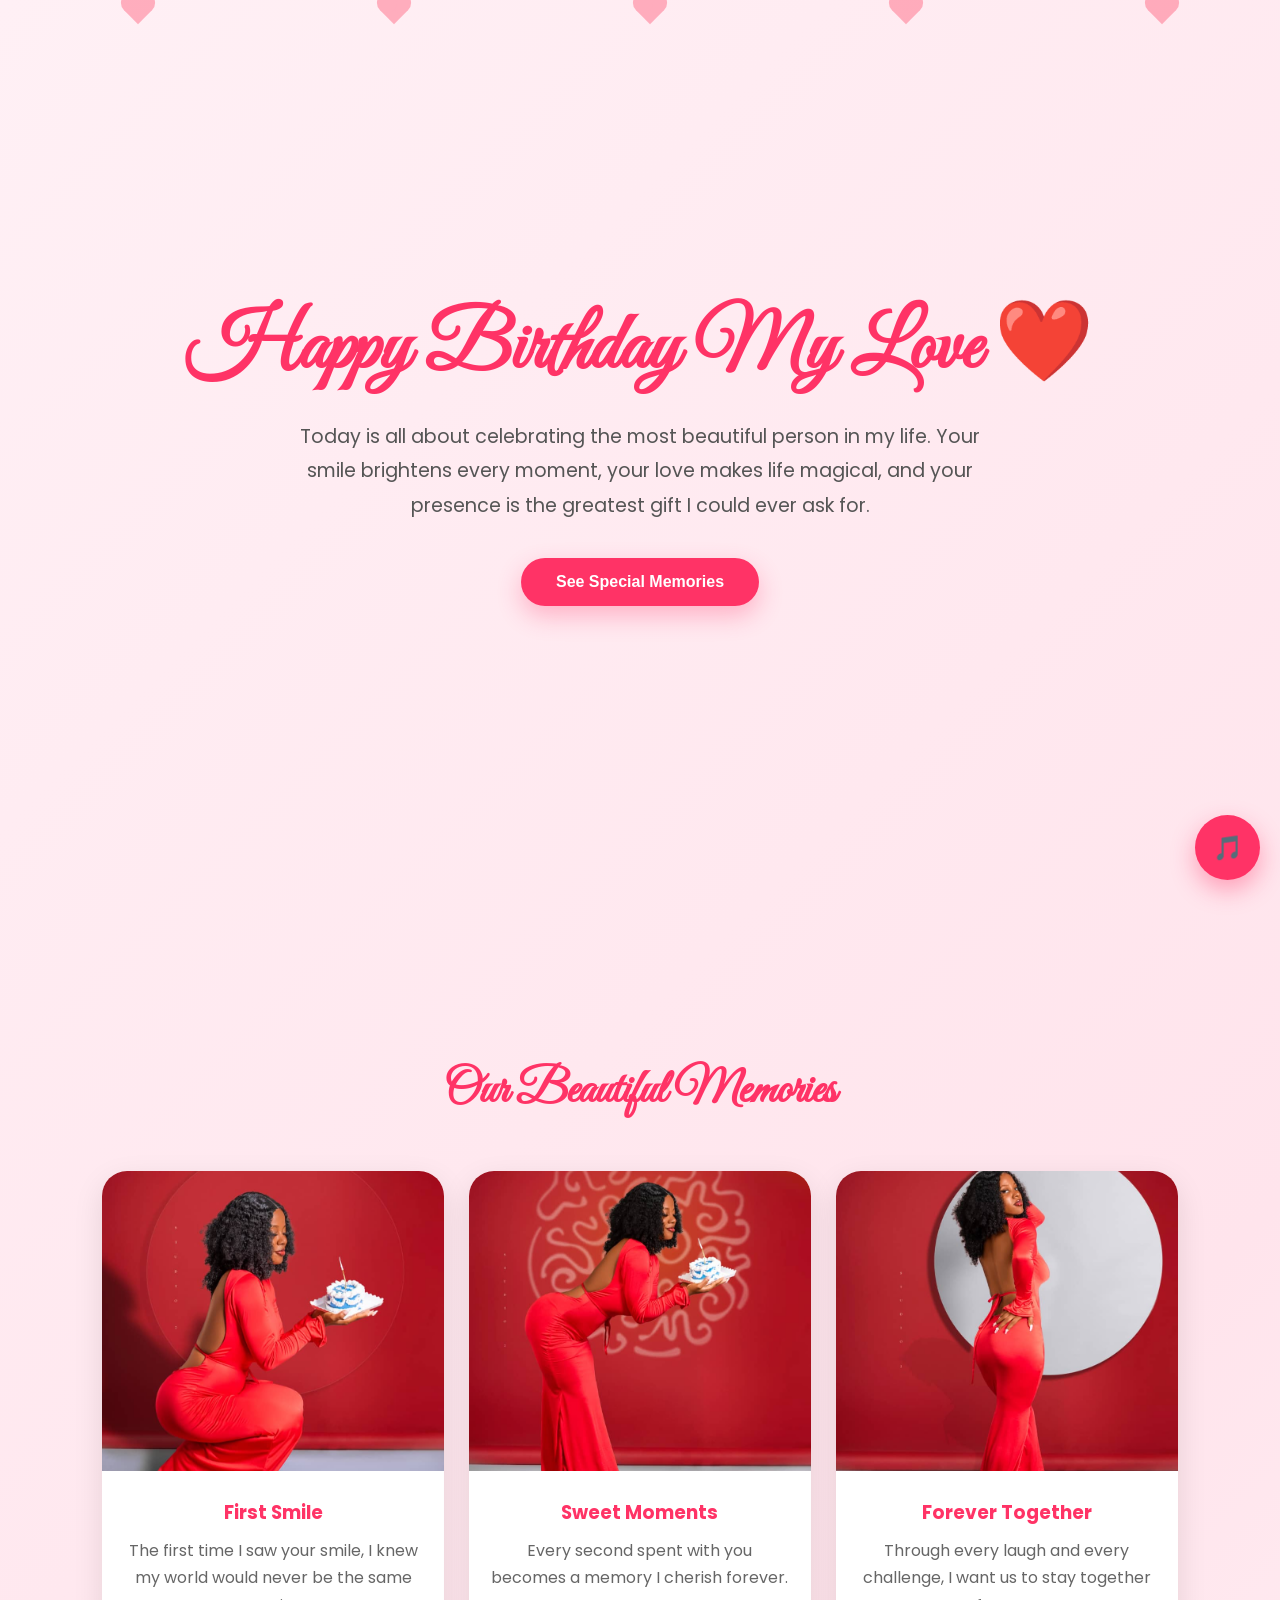
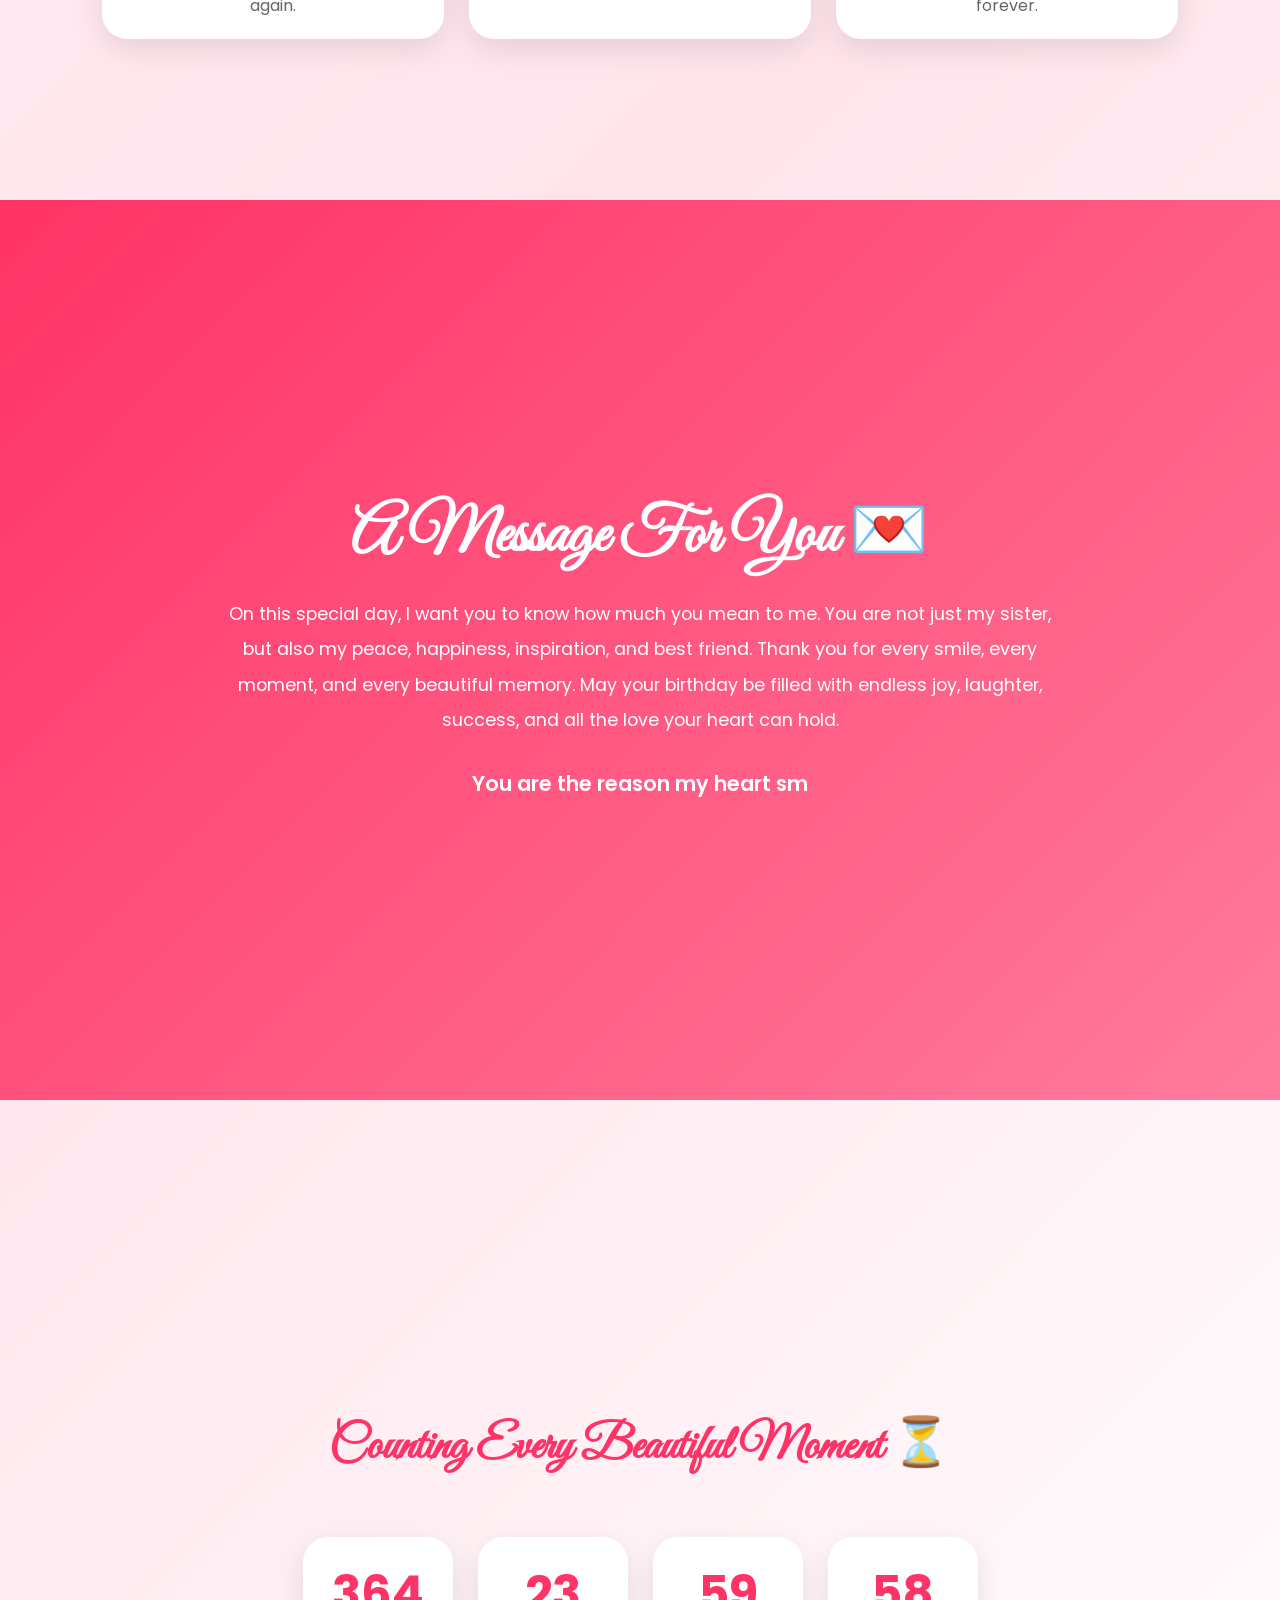
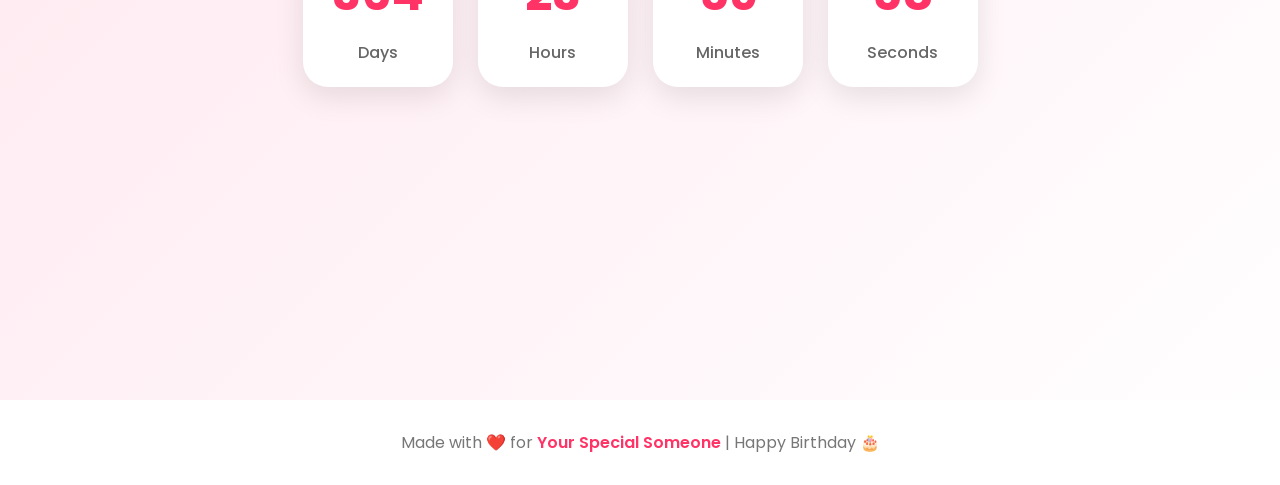
<file: index.html>
<!DOCTYPE html>
<html lang="en">
<head>
  <meta charset="UTF-8" />
  <meta name="viewport" content="width=device-width, initial-scale=1.0" />
  <title>Happy Birthday My Love</title>
  <link rel="preconnect" href="https://fonts.googleapis.com">
  <link rel="preconnect" href="https://fonts.gstatic.com" crossorigin>
  <link rel="stylesheet" href="style.css">
  <link href="https://fonts.googleapis.com/css2?family=Poppins:wght@300;400;500;600;700&family=Great+Vibes&display=swap" rel="stylesheet">
</head>
<body>

  <!-- Floating Hearts -->
  <div class="heart" style="left:10%; animation-delay:0s"></div>
  <div class="heart" style="left:30%; animation-delay:2s"></div>
  <div class="heart" style="left:50%; animation-delay:4s"></div>
  <div class="heart" style="left:70%; animation-delay:1s"></div>
  <div class="heart" style="left:90%; animation-delay:3s"></div>

  <!-- Hero Section -->
  <section class="hero">
    <h1>Happy Birthday My Love ❤️</h1>
    <p>
      Today is all about celebrating the most beautiful person in my life.
      Your smile brightens every moment, your love makes life magical,
      and your presence is the greatest gift I could ever ask for.
    </p>

    <button onclick="scrollToMemories()">See Special Memories</button>
  </section>

  <!-- Memory Section -->
  <section class="memories" id="memories">
    <h2 class="title">Our Beautiful Memories</h2>

    <div class="gallery">
      <div class="card">
        <img src="img.jpg" alt="memory">

        <div class="card-content">
          <h3>First Smile</h3>
          <p>
            The first time I saw your smile, I knew my world would never be the same again.
          </p>
        </div>
      </div>

      <div class="card">
        <img src="img 7 (1).jpg" alt="memory">

        <div class="card-content">
          <h3>Sweet Moments</h3>
          <p>
            Every second spent with you becomes a memory I cherish forever.
          </p>
        </div>
      </div>

      <div class="card">
        <img src="img 7 (2).jpg" alt="memory">

        <div class="card-content">
          <h3>Forever Together</h3>
          <p>
            Through every laugh and every challenge, I want us to stay together forever.
          </p>
        </div>
      </div>
    </div>
  </section>

  <!-- Message Section -->
  <section class="message">
    <h2>A Message For You 💌</h2>

    <p>
      On this special day, I want you to know how much you mean to me.
      You are not just my sister, but also my peace, happiness, inspiration,
      and best friend. Thank you for every smile, every moment, and every beautiful memory.
      May your birthday be filled with endless joy, laughter, success, and all the love your heart can hold.
    </p>

    <div class="typing"></div>
  </section>

  <!-- Countdown Section -->
  <section class="countdown">
    <h2 class="title">Counting Every Beautiful Moment ⏳</h2>

    <div class="count-boxes">
      <div class="box">
        <h3 id="days">00</h3>
        <span>Days</span>
      </div>

      <div class="box">
        <h3 id="hours">00</h3>
        <span>Hours</span>
      </div>

      <div class="box">
        <h3 id="minutes">00</h3>
        <span>Minutes</span>
      </div>

      <div class="box">
        <h3 id="seconds">00</h3>
        <span>Seconds</span>
      </div>
    </div>
  </section>

  <!-- Footer -->
  <footer>
    Made with ❤️ for <span>Your Special Someone</span> | Happy Birthday 🎂
  </footer>

  <!-- Music -->
  <audio id="birthdaySong" loop>
    <source src="https://www.soundhelix.com/examples/mp3/SoundHelix-Song-1.mp3" type="audio/mp3">
  </audio>

  <button class="music-btn" onclick="toggleMusic()">🎵</button>

  <script src="main.js"></script>

</body>
</html>
</file>
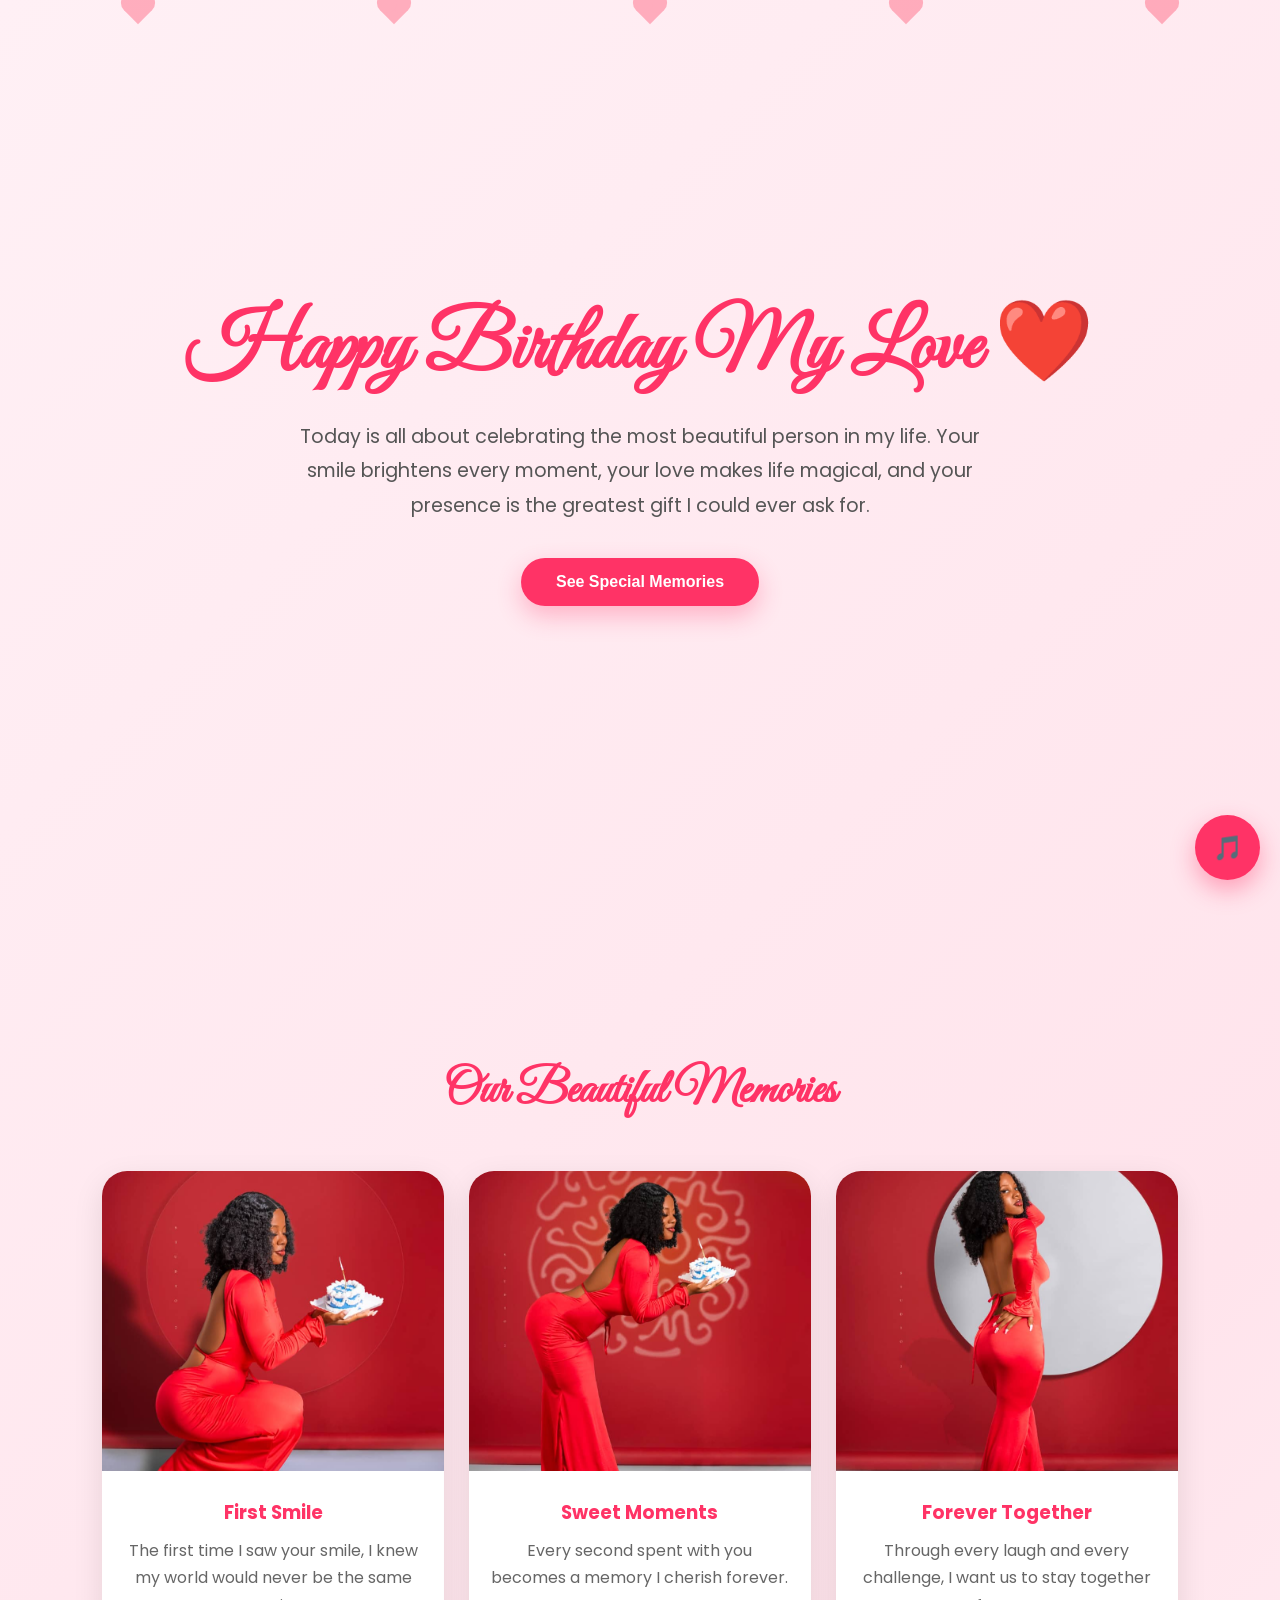
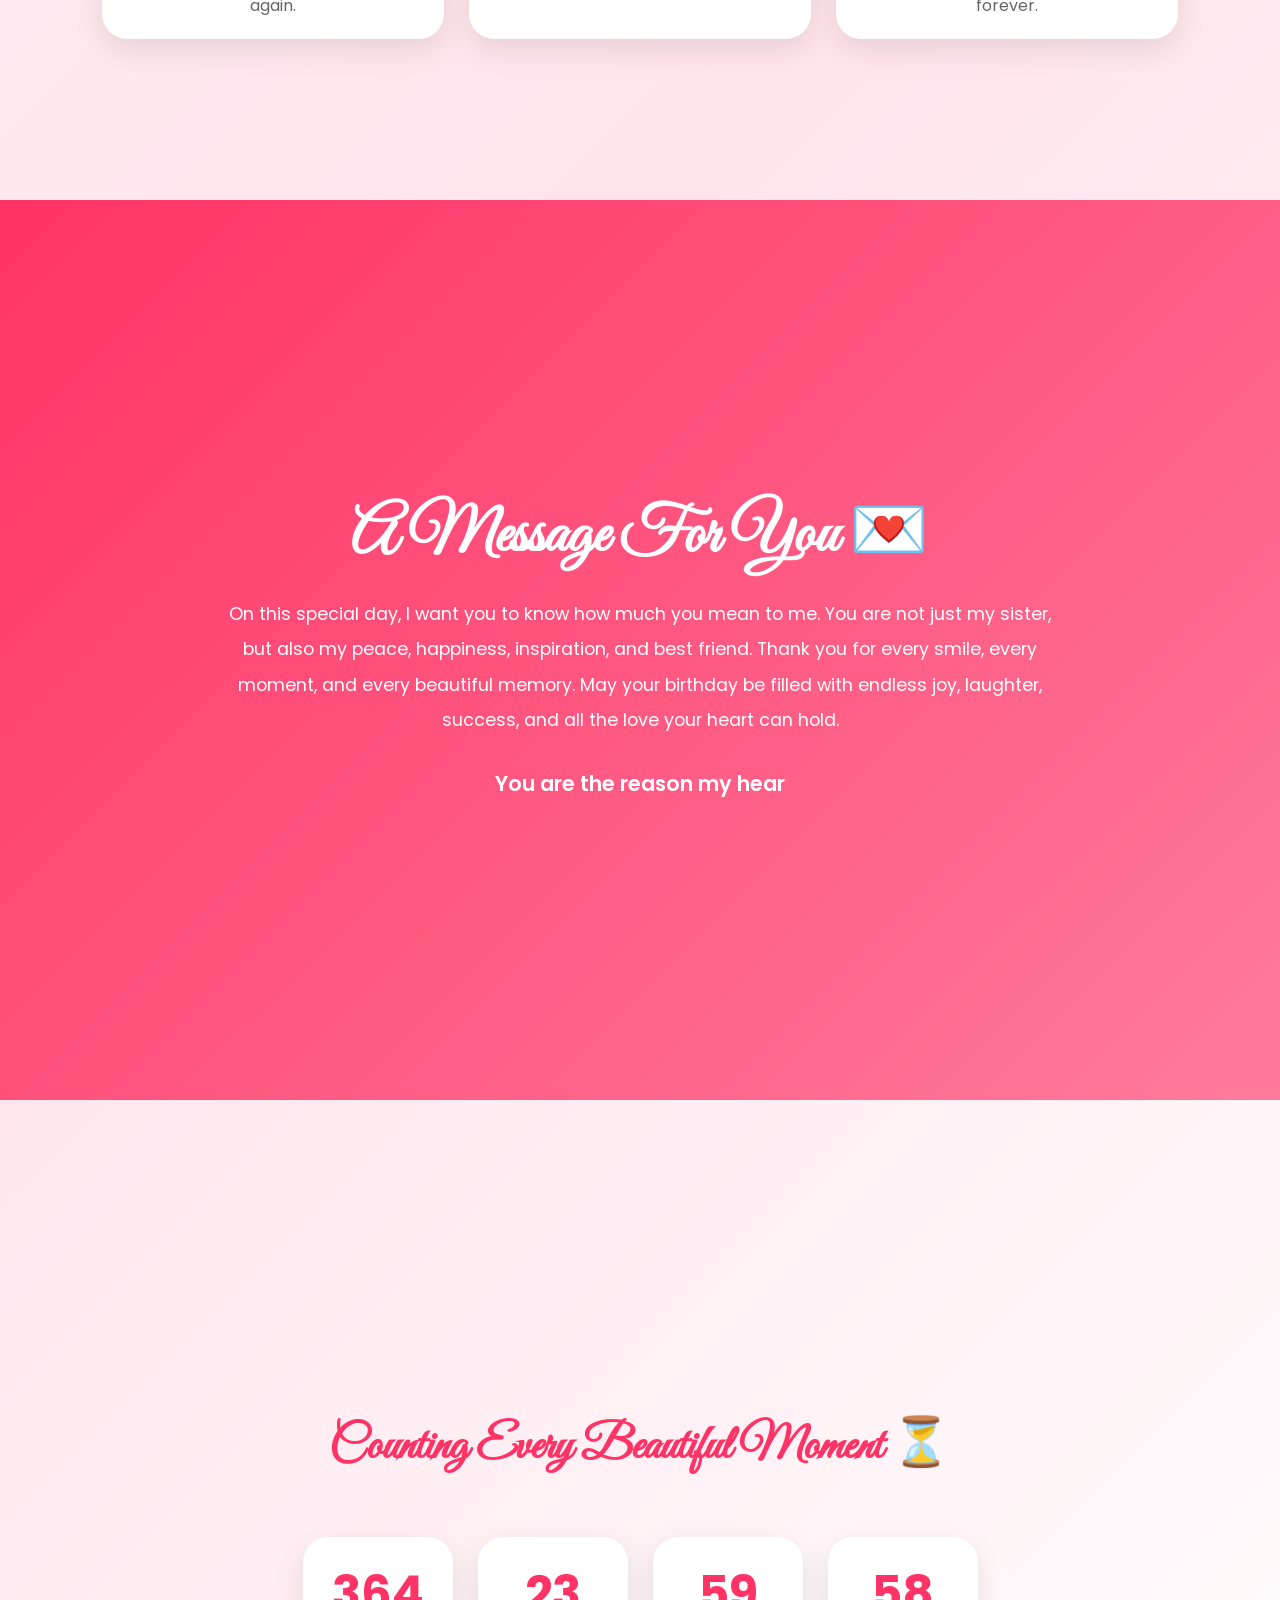
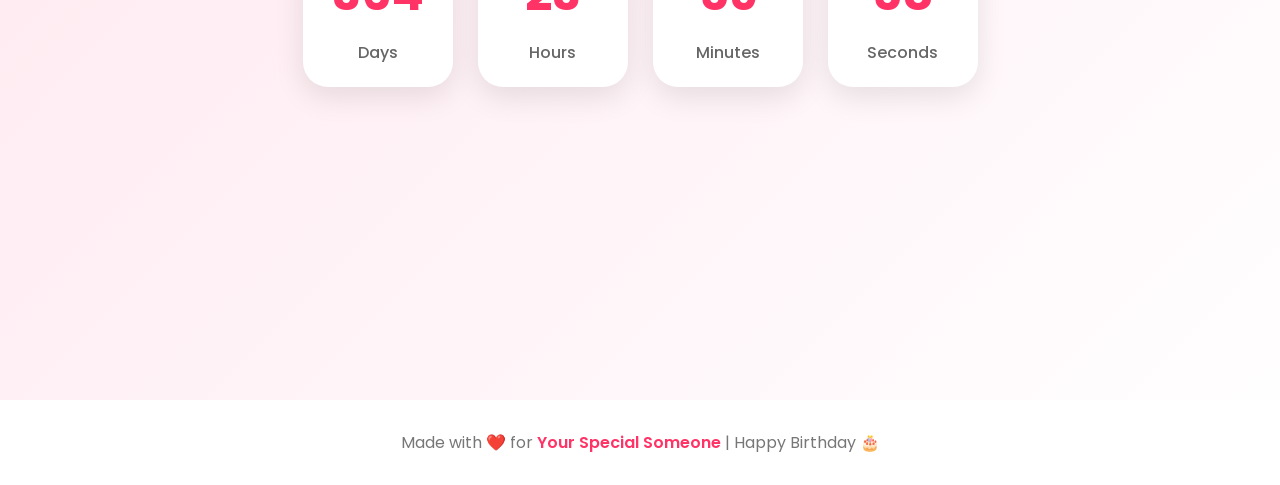
<file: birthday.html>
<!DOCTYPE html>
<html lang="en">
<head>
  <meta charset="UTF-8" />
  <meta name="viewport" content="width=device-width, initial-scale=1.0" />
  <title>Happy Birthday My Love</title>
  <link rel="preconnect" href="https://fonts.googleapis.com">
  <link rel="preconnect" href="https://fonts.gstatic.com" crossorigin>
  <link rel="stylesheet" href="birthday.css">
  <link href="https://fonts.googleapis.com/css2?family=Poppins:wght@300;400;500;600;700&family=Great+Vibes&display=swap" rel="stylesheet">
</head>
<body>

  <!-- Floating Hearts -->
  <div class="heart" style="left:10%; animation-delay:0s"></div>
  <div class="heart" style="left:30%; animation-delay:2s"></div>
  <div class="heart" style="left:50%; animation-delay:4s"></div>
  <div class="heart" style="left:70%; animation-delay:1s"></div>
  <div class="heart" style="left:90%; animation-delay:3s"></div>

  <!-- Hero Section -->
  <section class="hero">
    <h1>Happy Birthday My Love ❤️</h1>
    <p>
      Today is all about celebrating the most beautiful person in my life.
      Your smile brightens every moment, your love makes life magical,
      and your presence is the greatest gift I could ever ask for.
    </p>

    <button onclick="scrollToMemories()">See Special Memories</button>
  </section>

  <!-- Memory Section -->
  <section class="memories" id="memories">
    <h2 class="title">Our Beautiful Memories</h2>

    <div class="gallery">
      <div class="card">
        <img src="img.jpg" alt="memory">

        <div class="card-content">
          <h3>First Smile</h3>
          <p>
            The first time I saw your smile, I knew my world would never be the same again.
          </p>
        </div>
      </div>

      <div class="card">
        <img src="img 7 (1).jpg" alt="memory">

        <div class="card-content">
          <h3>Sweet Moments</h3>
          <p>
            Every second spent with you becomes a memory I cherish forever.
          </p>
        </div>
      </div>

      <div class="card">
        <img src="img 7 (2).jpg" alt="memory">

        <div class="card-content">
          <h3>Forever Together</h3>
          <p>
            Through every laugh and every challenge, I want us to stay together forever.
          </p>
        </div>
      </div>
    </div>
  </section>

  <!-- Message Section -->
  <section class="message">
    <h2>A Message For You 💌</h2>

    <p>
      On this special day, I want you to know how much you mean to me.
      You are not just my sister, but also my peace, happiness, inspiration,
      and best friend. Thank you for every smile, every moment, and every beautiful memory.
      May your birthday be filled with endless joy, laughter, success, and all the love your heart can hold.
    </p>

    <div class="typing"></div>
  </section>

  <!-- Countdown Section -->
  <section class="countdown">
    <h2 class="title">Counting Every Beautiful Moment ⏳</h2>

    <div class="count-boxes">
      <div class="box">
        <h3 id="days">00</h3>
        <span>Days</span>
      </div>

      <div class="box">
        <h3 id="hours">00</h3>
        <span>Hours</span>
      </div>

      <div class="box">
        <h3 id="minutes">00</h3>
        <span>Minutes</span>
      </div>

      <div class="box">
        <h3 id="seconds">00</h3>
        <span>Seconds</span>
      </div>
    </div>
  </section>

  <!-- Footer -->
  <footer>
    Made with ❤️ for <span>Your Special Someone</span> | Happy Birthday 🎂
  </footer>

  <!-- Music -->
  <audio id="birthdaySong" loop>
    <source src="https://www.soundhelix.com/examples/mp3/SoundHelix-Song-1.mp3" type="audio/mp3">
  </audio>

  <button class="music-btn" onclick="toggleMusic()">🎵</button>

  <script src="main.js"></script>

</body>
</html>
</file>
<file: style.css>
*{
      margin:0;
      padding:0;
      box-sizing:border-box;
      scroll-behavior:smooth;
    }

    body{
      font-family:'Poppins',sans-serif;
      background:linear-gradient(135deg,#fff0f5,#ffe4ec,#fff);
      overflow-x:hidden;
      color:#222;
    }

    section{
      min-height:100vh;
      display:flex;
      align-items:center;
      justify-content:center;
      padding:40px 8%;
      position:relative;
    }

    /* Floating Hearts */
    .heart{
      position:absolute;
      width:20px;
      height:20px;
      background:#ff4d6d;
      transform:rotate(45deg);
      animation:float 8s linear infinite;
      opacity:0.4;
    }

    .heart::before,
    .heart::after{
      content:'';
      position:absolute;
      width:20px;
      height:20px;
      background:#ff4d6d;
      border-radius:50%;
    }

    .heart::before{
      top:-10px;
      left:0;
    }

    .heart::after{
      top:0;
      left:-10px;
    }

    @keyframes float{
      0%{
        transform:translateY(100vh) rotate(45deg);
      }
      100%{
        transform:translateY(-120vh) rotate(45deg);
      }
    }

    /* Hero Section */
    .hero{
      text-align:center;
      flex-direction:column;
    }

    .hero h1{
      font-size:5rem;
      font-family:'Great Vibes',cursive;
      color:#ff3366;
      animation:fadeDown 1.5s ease;
    }

    .hero p{
      max-width:700px;
      margin-top:20px;
      font-size:1.2rem;
      line-height:1.8;
      color:#555;
      animation:fadeUp 2s ease;
    }

    .hero button{
      margin-top:35px;
      padding:15px 35px;
      border:none;
      border-radius:50px;
      background:#ff3366;
      color:#fff;
      font-size:1rem;
      font-weight:600;
      cursor:pointer;
      transition:0.4s;
      box-shadow:0 10px 25px rgba(255,51,102,0.3);
    }

    .hero button:hover{
      transform:translateY(-5px) scale(1.05);
      background:#ff174f;
    }

    @keyframes fadeDown{
      from{
        opacity:0;
        transform:translateY(-60px);
      }
      to{
        opacity:1;
        transform:translateY(0);
      }
    }

    @keyframes fadeUp{
      from{
        opacity:0;
        transform:translateY(60px);
      }
      to{
        opacity:1;
        transform:translateY(0);
      }
    }

    /* Memory Section */
    .memories{
      flex-direction:column;
      text-align:center;
    }

    .title{
      font-size:3rem;
      margin-bottom:20px;
      color:#ff3366;
      font-family:'Great Vibes',cursive;
    }

    .gallery{
      display:grid;
      grid-template-columns:repeat(auto-fit,minmax(250px,1fr));
      gap:25px;
      width:100%;
      margin-top:30px;
    }

    .card{
      background:#fff;
      border-radius:25px;
      overflow:hidden;
      box-shadow:0 10px 30px rgba(0,0,0,0.1);
      transition:0.4s;
      position:relative;
    }

    .card:hover{
      transform:translateY(-10px);
    }

    .card img{
      width:100%;
      height:300px;
      object-fit:cover;
    }

    .card-content{
      padding:20px;
    }

    .card-content h3{
      color:#ff3366;
      margin-bottom:10px;
    }

    .card-content p{
      color:#666;
      line-height:1.7;
    }

    /* Message Section */
    .message{
      flex-direction:column;
      text-align:center;
      background:linear-gradient(135deg,#ff3366,#ff7b9c);
      color:#fff;
    }

    .message h2{
      font-size:4rem;
      font-family:'Great Vibes',cursive;
      margin-bottom:20px;
    }

    .message p{
      max-width:850px;
      line-height:2;
      font-size:1.1rem;
    }

    .typing{
      margin-top:30px;
      font-size:1.3rem;
      font-weight:600;
      min-height:40px;
    }

    /* Countdown */
    .countdown{
      flex-direction:column;
      text-align:center;
    }

    .count-boxes{
      display:flex;
      flex-wrap:wrap;
      justify-content:center;
      gap:25px;
      margin-top:40px;
    }

    .box{
      width:150px;
      height:150px;
      background:#fff;
      border-radius:25px;
      display:flex;
      align-items:center;
      justify-content:center;
      flex-direction:column;
      box-shadow:0 10px 30px rgba(0,0,0,0.1);
      transition:0.4s;
    }

    .box:hover{
      transform:scale(1.08);
    }

    .box h3{
      font-size:3rem;
      color:#ff3366;
    }

    .box span{
      color:#666;
      margin-top:10px;
      font-weight:500;
    }

    /* Footer */
    footer{
      padding:30px;
      text-align:center;
      background:#fff;
      color:#777;
      font-size:1rem;
    }

    footer span{
      color:#ff3366;
      font-weight:600;
    }

    /* Music Button */
    .music-btn{
      position:fixed;
      right:20px;
      bottom:20px;
      width:65px;
      height:65px;
      border:none;
      border-radius:50%;
      background:#ff3366;
      color:#fff;
      font-size:1.5rem;
      cursor:pointer;
      box-shadow:0 10px 25px rgba(255,51,102,0.4);
      z-index:1000;
      transition:0.4s;
    }

    .music-btn:hover{
      transform:scale(1.1);
    }

    @media(max-width:768px){
      .hero h1{
        font-size:3.5rem;
      }

      .message h2{
        font-size:3rem;
      }

      .title{
        font-size:2.5rem;
      }

      .box{
        width:120px;
        height:120px;
      }

      .box h3{
        font-size:2.2rem;
      }
    }
</file>
<file: birthday.css>
*{
      margin:0;
      padding:0;
      box-sizing:border-box;
      scroll-behavior:smooth;
    }

    body{
      font-family:'Poppins',sans-serif;
      background:linear-gradient(135deg,#fff0f5,#ffe4ec,#fff);
      overflow-x:hidden;
      color:#222;
    }

    section{
      min-height:100vh;
      display:flex;
      align-items:center;
      justify-content:center;
      padding:40px 8%;
      position:relative;
    }

    /* Floating Hearts */
    .heart{
      position:absolute;
      width:20px;
      height:20px;
      background:#ff4d6d;
      transform:rotate(45deg);
      animation:float 8s linear infinite;
      opacity:0.4;
    }

    .heart::before,
    .heart::after{
      content:'';
      position:absolute;
      width:20px;
      height:20px;
      background:#ff4d6d;
      border-radius:50%;
    }

    .heart::before{
      top:-10px;
      left:0;
    }

    .heart::after{
      top:0;
      left:-10px;
    }

    @keyframes float{
      0%{
        transform:translateY(100vh) rotate(45deg);
      }
      100%{
        transform:translateY(-120vh) rotate(45deg);
      }
    }

    /* Hero Section */
    .hero{
      text-align:center;
      flex-direction:column;
    }

    .hero h1{
      font-size:5rem;
      font-family:'Great Vibes',cursive;
      color:#ff3366;
      animation:fadeDown 1.5s ease;
    }

    .hero p{
      max-width:700px;
      margin-top:20px;
      font-size:1.2rem;
      line-height:1.8;
      color:#555;
      animation:fadeUp 2s ease;
    }

    .hero button{
      margin-top:35px;
      padding:15px 35px;
      border:none;
      border-radius:50px;
      background:#ff3366;
      color:#fff;
      font-size:1rem;
      font-weight:600;
      cursor:pointer;
      transition:0.4s;
      box-shadow:0 10px 25px rgba(255,51,102,0.3);
    }

    .hero button:hover{
      transform:translateY(-5px) scale(1.05);
      background:#ff174f;
    }

    @keyframes fadeDown{
      from{
        opacity:0;
        transform:translateY(-60px);
      }
      to{
        opacity:1;
        transform:translateY(0);
      }
    }

    @keyframes fadeUp{
      from{
        opacity:0;
        transform:translateY(60px);
      }
      to{
        opacity:1;
        transform:translateY(0);
      }
    }

    /* Memory Section */
    .memories{
      flex-direction:column;
      text-align:center;
    }

    .title{
      font-size:3rem;
      margin-bottom:20px;
      color:#ff3366;
      font-family:'Great Vibes',cursive;
    }

    .gallery{
      display:grid;
      grid-template-columns:repeat(auto-fit,minmax(250px,1fr));
      gap:25px;
      width:100%;
      margin-top:30px;
    }

    .card{
      background:#fff;
      border-radius:25px;
      overflow:hidden;
      box-shadow:0 10px 30px rgba(0,0,0,0.1);
      transition:0.4s;
      position:relative;
    }

    .card:hover{
      transform:translateY(-10px);
    }

    .card img{
      width:100%;
      height:300px;
      object-fit:cover;
    }

    .card-content{
      padding:20px;
    }

    .card-content h3{
      color:#ff3366;
      margin-bottom:10px;
    }

    .card-content p{
      color:#666;
      line-height:1.7;
    }

    /* Message Section */
    .message{
      flex-direction:column;
      text-align:center;
      background:linear-gradient(135deg,#ff3366,#ff7b9c);
      color:#fff;
    }

    .message h2{
      font-size:4rem;
      font-family:'Great Vibes',cursive;
      margin-bottom:20px;
    }

    .message p{
      max-width:850px;
      line-height:2;
      font-size:1.1rem;
    }

    .typing{
      margin-top:30px;
      font-size:1.3rem;
      font-weight:600;
      min-height:40px;
    }

    /* Countdown */
    .countdown{
      flex-direction:column;
      text-align:center;
    }

    .count-boxes{
      display:flex;
      flex-wrap:wrap;
      justify-content:center;
      gap:25px;
      margin-top:40px;
    }

    .box{
      width:150px;
      height:150px;
      background:#fff;
      border-radius:25px;
      display:flex;
      align-items:center;
      justify-content:center;
      flex-direction:column;
      box-shadow:0 10px 30px rgba(0,0,0,0.1);
      transition:0.4s;
    }

    .box:hover{
      transform:scale(1.08);
    }

    .box h3{
      font-size:3rem;
      color:#ff3366;
    }

    .box span{
      color:#666;
      margin-top:10px;
      font-weight:500;
    }

    /* Footer */
    footer{
      padding:30px;
      text-align:center;
      background:#fff;
      color:#777;
      font-size:1rem;
    }

    footer span{
      color:#ff3366;
      font-weight:600;
    }

    /* Music Button */
    .music-btn{
      position:fixed;
      right:20px;
      bottom:20px;
      width:65px;
      height:65px;
      border:none;
      border-radius:50%;
      background:#ff3366;
      color:#fff;
      font-size:1.5rem;
      cursor:pointer;
      box-shadow:0 10px 25px rgba(255,51,102,0.4);
      z-index:1000;
      transition:0.4s;
    }

    .music-btn:hover{
      transform:scale(1.1);
    }

    @media(max-width:768px){
      .hero h1{
        font-size:3.5rem;
      }

      .message h2{
        font-size:3rem;
      }

      .title{
        font-size:2.5rem;
      }

      .box{
        width:120px;
        height:120px;
      }

      .box h3{
        font-size:2.2rem;
      }
    }
</file>
